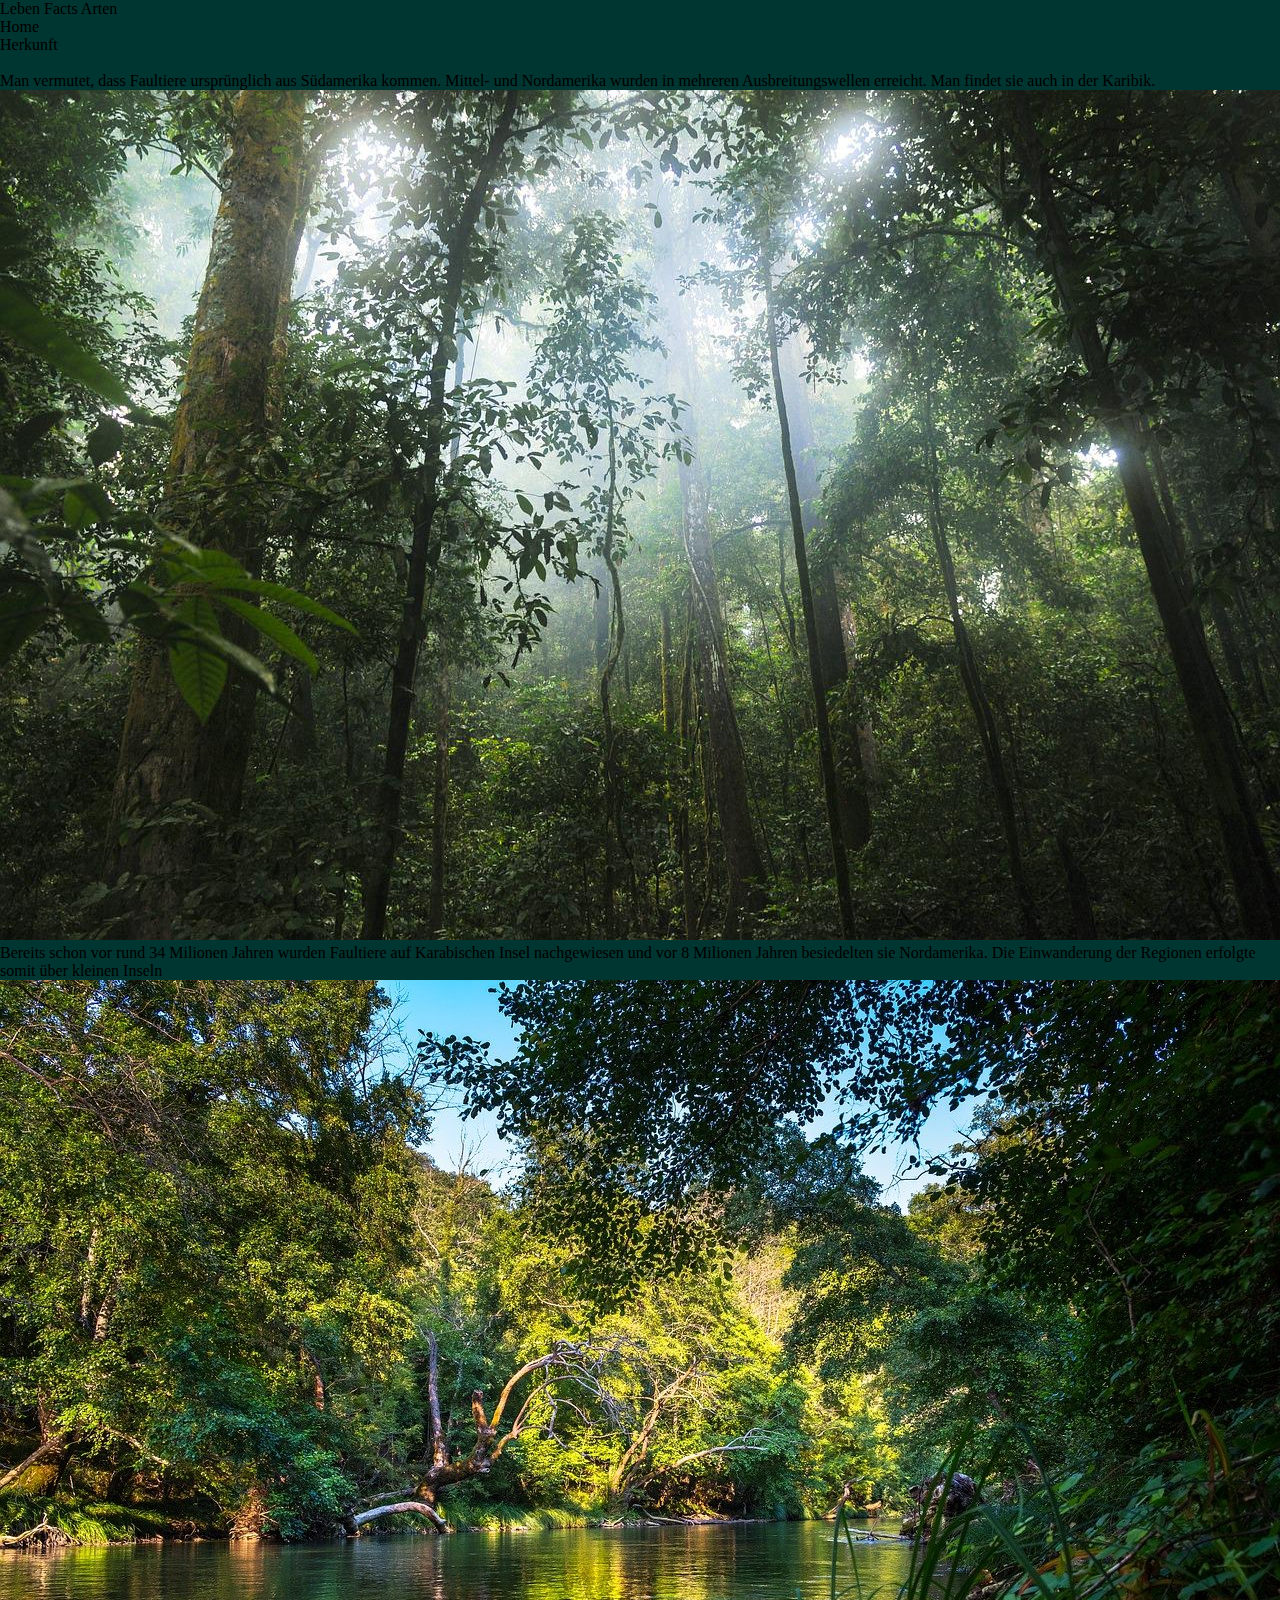
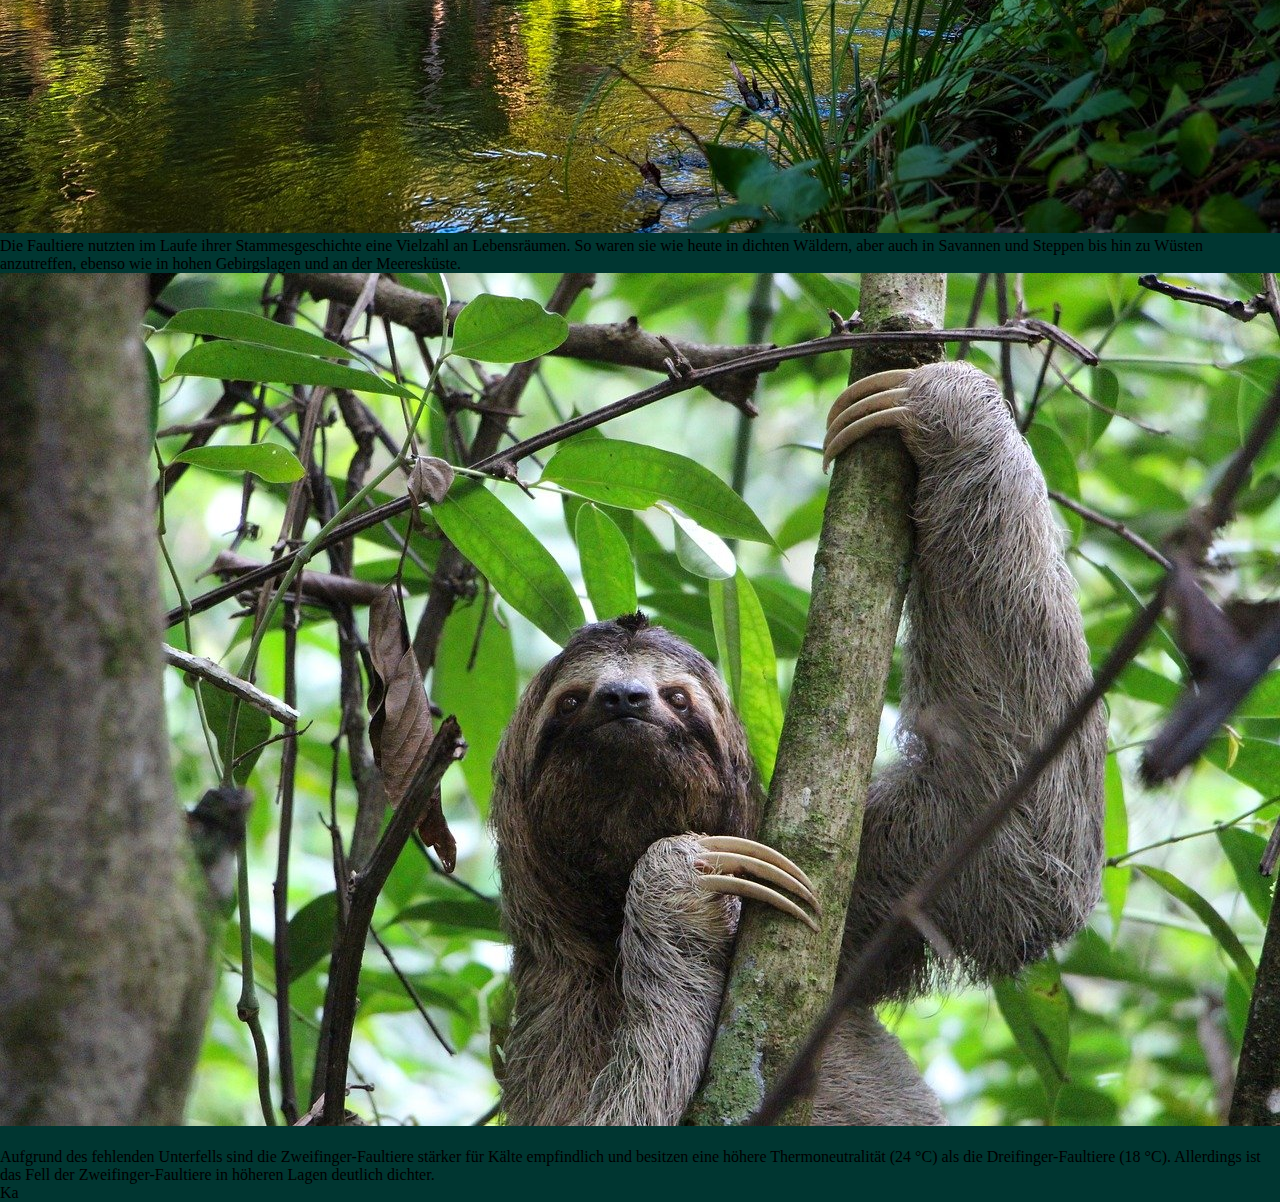
<file: Faultier/Herkunft.html>
<!DOCTYPE html>
<html lang="en">
<head>
    <meta charset="UTF-8">
    <meta http-equiv="X-UA-Compatible" content="IE=edge">
    <meta name="viewport" content="width=device-width, initial-scale=1.0">
    <link rel="stylesheet" href="style.css">
    <title>Herkunft</title>
</head>
<body style="background-color: rgb(0, 54, 49) ;">
    <div class ="container">
        <div class="header-item">
            <div class="header">Leben  Facts  Arten</div>
        <div class="header">Home</div>
    </div>
    </div>
    <div class="text-box-title">
        Herkunft
    </div>
    <div class="text-box">&nbsp</div>
    <div class="container2">
    <div class="text-box">
        Man vermutet, dass Faultiere ursprünglich aus Südamerika kommen. Mittel- und Nordamerika wurden in mehreren Ausbreitungswellen erreicht. Man findet sie auch in der Karibik.
    </div>
    <img src="jungle.jpg" alt="Jungle" class="responsive" margin-top="50px">
    </div>
    <div class="container2">
    <div class="text-box">
        Bereits schon vor rund 34 Milionen Jahren wurden Faultiere auf Karabischen Insel nachgewiesen und vor 8 Milionen Jahren besiedelten sie Nordamerika. Die Einwanderung der Regionen erfolgte somit über kleinen Inseln
    </div>
    <img src="rainforest.jpg" alt="Jungle" class="responsive" margin-top="50px">
    </div>
    <div class="container2">
    <div class="text-box">
        Die Faultiere nutzten im Laufe ihrer Stammesgeschichte eine Vielzahl an Lebensräumen. So waren sie wie heute in dichten Wäldern, aber auch in Savannen und Steppen bis hin zu Wüsten anzutreffen, ebenso wie in hohen Gebirgslagen und an der Meeresküste.
    </div>
    <img src="sloth.jpg" alt="Jungle" class="responsive" margin-top="50px">
    
    <div class="text-box">&nbsp</div>
    <div class="text-box">
        Aufgrund des fehlenden Unterfells sind die Zweifinger-Faultiere stärker für Kälte empfindlich und besitzen eine höhere Thermoneutralität (24 °C) als die Dreifinger-Faultiere (18 °C). Allerdings ist das Fell der Zweifinger-Faultiere in höheren Lagen deutlich dichter.
    </div>
    </div>
    <div class="footer-item">
        <div class="footer">Ka</div>
    </div>

</body>
</html>
</file>
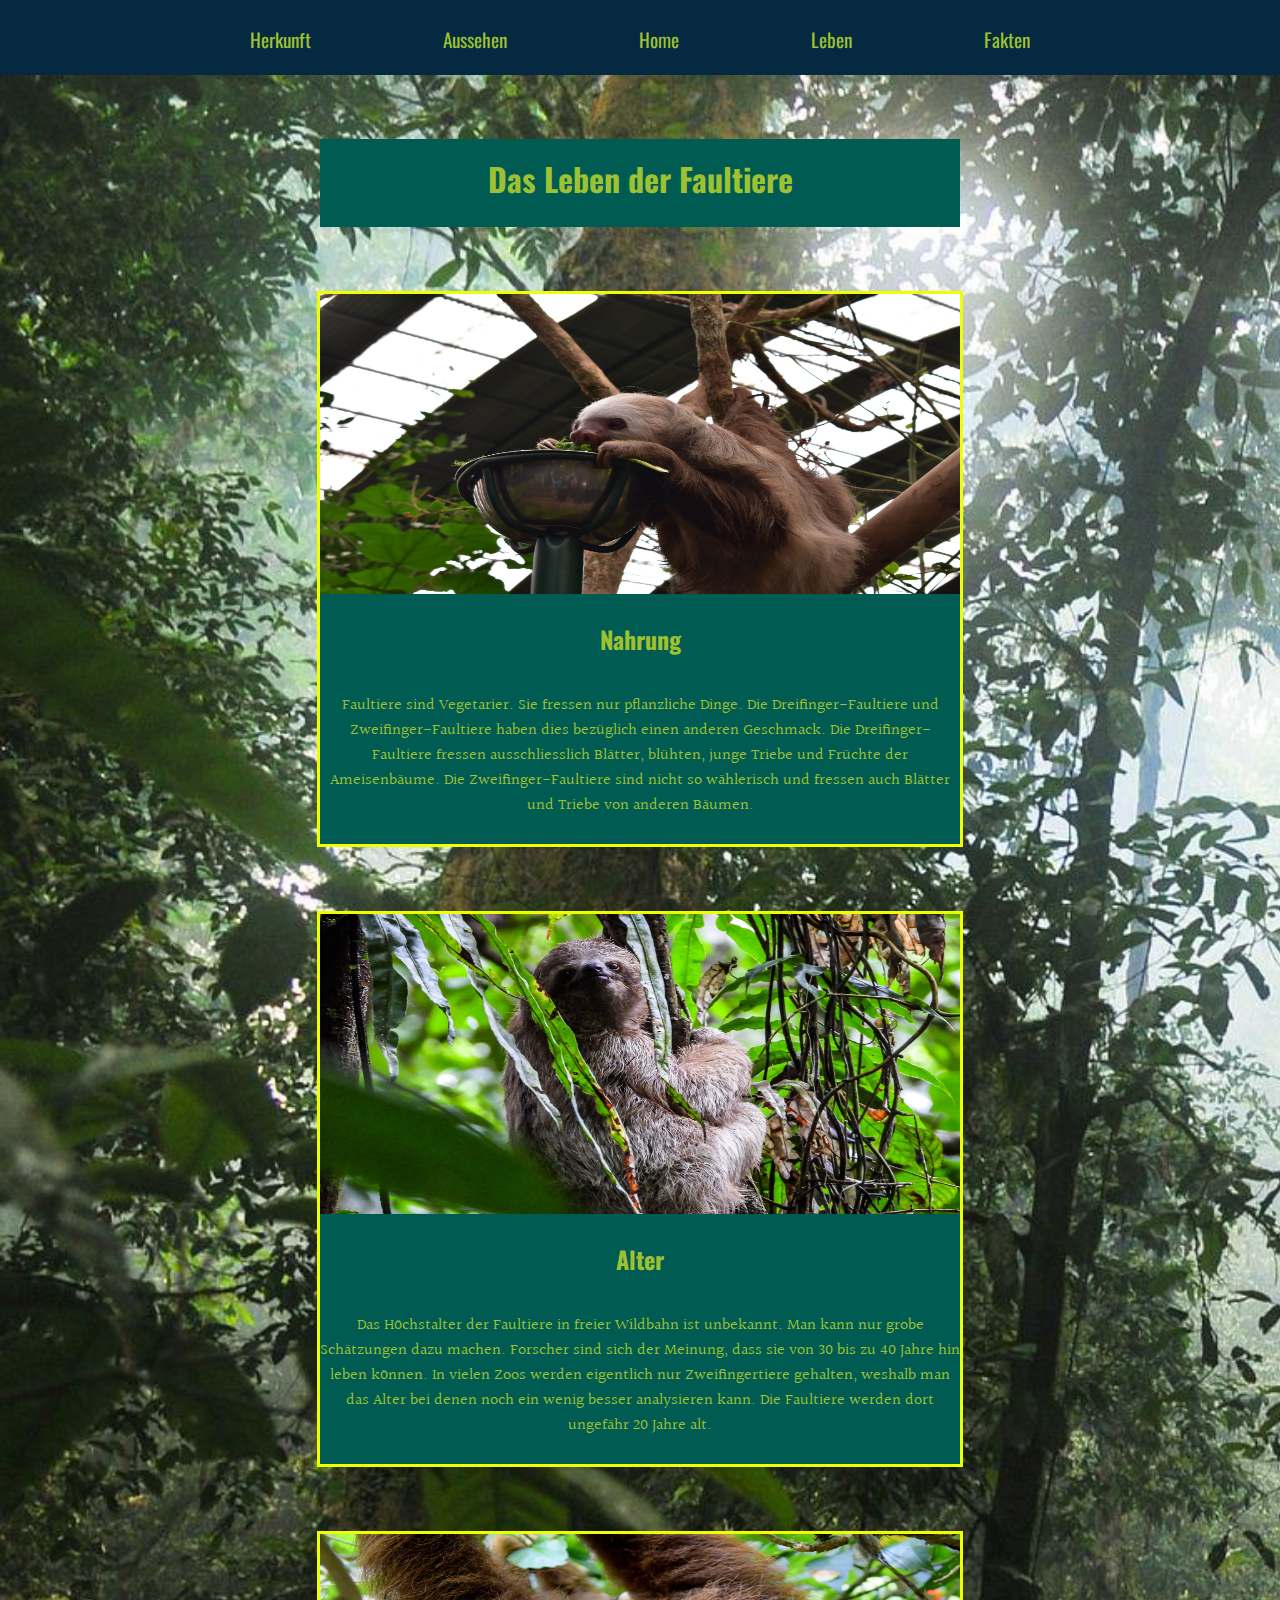
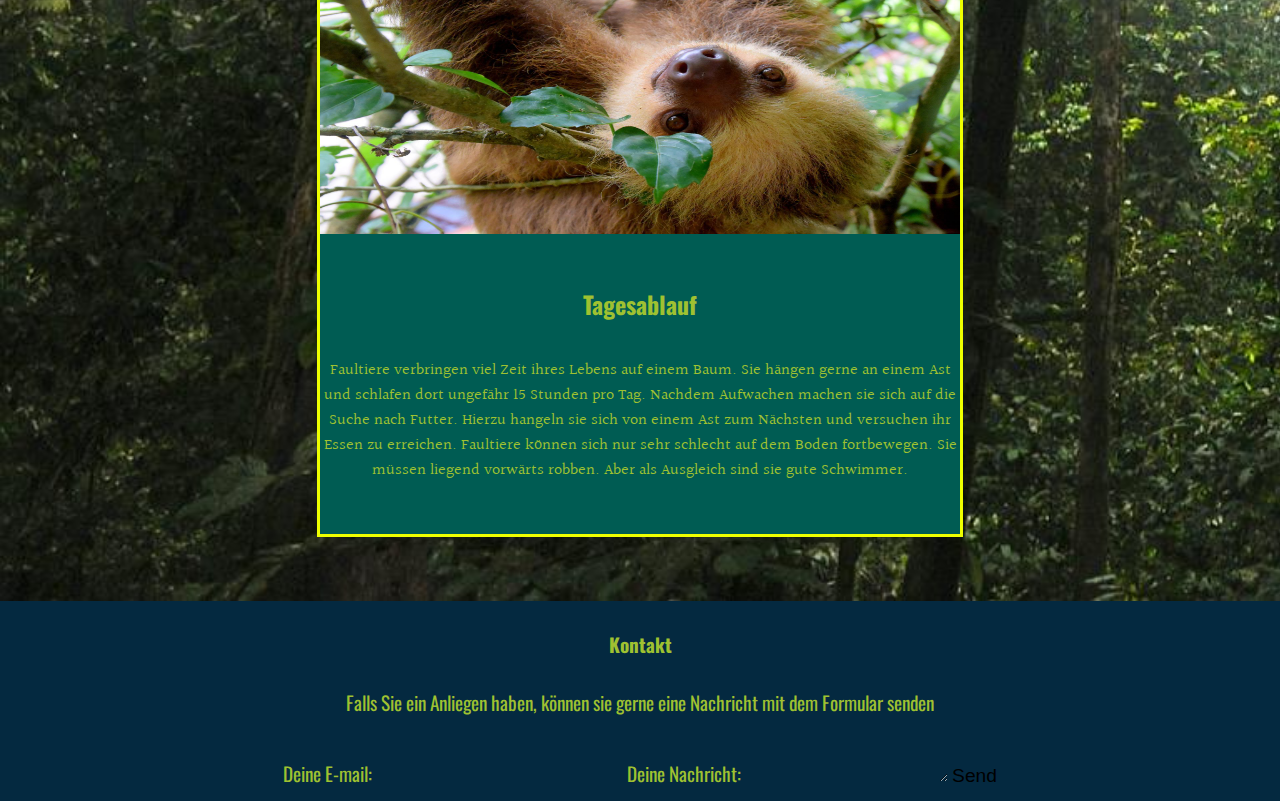
<file: Faultier/leben.html>
<html lang="de">
<head>
    <meta charset="UTF-8">
    <meta http-equiv="X-UA-Compatible" content="IE=edge">
    <meta name="viewport" content="width=device-width, initial-scale=1.0">
    <link rel="stylesheet" href="style.css" >
    <link rel="preconnect" href="https://fonts.googleapis.com">
    <link rel="preconnect" href="https://fonts.gstatic.com" crossorigin>
    <link href="https://fonts.googleapis.com/css2?family=Oswald:wght@700&display=swap" rel="stylesheet"> 
    <link href="https://fonts.googleapis.com/css2?family=Halant&display=swap" rel="stylesheet"> 
    <title>Leben</title>
</head>
<body>

    <nav class="nav">
        <ul>
            <li><a href="herkunft.html">Herkunft</a></li>
            <li><a href="aussehen.html">Aussehen</a></li>
            <li><a href="index.html">Home</a></li>
            <li><a href="leben.html">Leben</a></li>
            <li><a href="fakten.html">Fakten</a></li>
     </ul> 


    </nav>
     <div class="background">
    <div class="lheader">
        <h1>Das Leben der Faultiere<br><br></h1>
    </div>
    <section class="lrow1">  
            <img src="lpic-1.jpg" class="lpic-1">
        <div class="nahrung">
            <h2>Nahrung<br><br></h2>
            <p>Faultiere sind Vegetarier. Sie fressen nur pflanzliche Dinge. Die Dreifinger-Faultiere 
               und Zweifinger-Faultiere haben dies bezüglich einen anderen Geschmack. Die Dreifinger-Faultiere 
               fressen ausschliesslich Blätter, blühten, junge Triebe und Früchte der Ameisenbäume. Die Zweifinger-Faultiere 
               sind nicht so wählerisch und fressen auch Blätter und Triebe von anderen Bäumen.
            </p>
        </div>
        
    </section>
    <section class="lrow2">
        <img src="lpic-2.jpg" class="lpic-1">
        <div class="alter">
            <h2>Alter<br><br></h2>
            <p>Das Höchstalter der Faultiere in freier Wildbahn ist unbekannt. Man kann nur grobe Schätzungen
                dazu machen. Forscher sind sich der Meinung, dass sie von 30 bis zu 40 Jahre hin leben können.
                In vielen Zoos werden eigentlich nur Zweifingertiere gehalten, weshalb man das Alter bei denen
                noch ein wenig besser analysieren kann. Die Faultiere werden dort ungefähr 20 Jahre alt.

            </p>
        </div>
        
    </section>
    <section class="lrow3">
        <img src="lpic-3.jpg" class="lpic-1">
        <div class="tagesablauf">
            <h2>Tagesablauf<br><br></h2>
            <p>Faultiere verbringen viel Zeit ihres Lebens auf einem Baum. Sie hängen gerne an einem Ast
                und schlafen dort ungefähr 15 Stunden pro Tag. Nachdem Aufwachen machen sie sich auf die Suche
                nach Futter. Hierzu hangeln sie sich von einem Ast zum Nächsten und versuchen ihr Essen zu erreichen.
                Faultiere können sich nur sehr schlecht auf dem Boden fortbewegen. Sie müssen liegend vorwärts robben.
                Aber als Ausgleich sind sie gute Schwimmer.

            </p>
        </div>
        
    </section>
</div>
    <section class="lfooter">
        <h2><br>Kontakt</h2>
        <p><br>Falls Sie ein Anliegen haben, können sie gerne eine Nachricht mit dem Formular senden<br><br></p>
        <form
  action="https://formspree.io/f/meqnnvwb"
  method="POST"
>
  <label class="flabel">
    Deine E-mail:
    <input type="email" name="email">
  </label>
  <label class="flabel">
    Deine Nachricht:
    <textarea name="message"></textarea>
  </label>
  <!-- your other form fields go here -->
  <button class="button" type="submit">Send</button>
</form>
</section>
    
</body>
</html>
</file>
<file: Faultier/style.css>
* {
    margin: 0;
    padding: 0;
    border: 0;
    outline: 0;
    font-size: 100%;
    vertical-align: baseline;
    background: transparent;
   
    }

    .nav {
        top: 0;
        display: flex;
        width: 100%;
        justify-content: center;
        background-color: #042940;
        align-items: center;
        text-align: center;
        vertical-align: middle;
      }
      
      .nav ul {
        list-style-type: none;
        text-decoration: none;
        width: 100%;
        height: 80px;
        text-align: center;
        justify-content: center;
        align-items: center;
        vertical-align: middle;
        margin-top: 25px;
      }
      
      .nav ul li {
        display: inline;
        text-align: center;
        justify-content: center;
        align-items: center;
        margin-left: 5%;
        margin-right: 5%;
      }
      
      .nav ul li a {
        justify-content: center;
        align-items: center;
        text-decoration: none;
        text-align: center;
        align-content: center;
        font-size: larger;
        font-family: 'Oswald', sans-serif;
        color: #9FC131;
      }
      
      li a:hover {
        background-color: white;
      }

    .background{
        background-image: url(bg.jpg);
    }
    .lheader{
        display: flex;
        width: 100%;
        height: 100px;
        text-align: center;
        justify-content: center;
        align-items: center;
        font-size: larger;
        color: #9FC131;
       
        font-family: 'Oswald', sans-serif;
        background-color: #005C53;
    }

    .lrow1{
        display: flex;
        flex-direction: column;
        width: 100%;
        height: 550px;
        background-color: #005C53;
       
    }

    .lpic-1{
        width: 100%;
        height: 300px;
        border: 3px solid #EEFF00;
    }

    .nahrung{
        display: flex;
        width: 100%;
        height: 300px;
        text-align: center;
        align-items: center;
        justify-content: center;
        flex-direction: column;
        color: #9FC131;
        
        font-family: 'Halant', serif;;
    }

    .nahrung h2{
        font-family: 'Oswald', sans-serif;
    }
    
    .lrow2{
        display: flex;
        flex-direction: column;
        width: 100%;
        height: 550px;
        background-color: #005C53;

    }

 
    .lpic-2{
        width: 100%;
        height: 300px;
        border: 3px solid #EEFF00;
    }

    .alter{
        display: flex;
        width: 100%;
        height: 300px;
        text-align: center;
        align-items: center;
        justify-content: center;
        flex-direction: column;
        color: #9FC131;
        background-color: #005C53;
        font-family: 'Halant', serif;
    }

    .alter h2{
        font-family: 'Oswald', sans-serif;
    }

    .lrow3{
        display: flex;
        width: 100%;
        height: 600px;
        flex-direction: column;
        background-color: #005C53;

    }

    .lpic-3{
        width: 100%;
        height: 300px;
        border: 3px solid #EEFF00;
    }

    .tagesablauf{
        display: flex;
        width: 100%;
        height: 300px;
        text-align: center;
        align-items: center;
        justify-content: center;
        flex-direction: column;
        color: #9FC131;
        background-color: #005C53;
        font-family: 'Halant', serif;
    }

    .tagesablauf h2{
        font-family: 'Oswald', sans-serif;
    }

    .lfooter{
        height: 200px;
        color: #9FC131;
        background-color: #042940;
        text-align: center;
        font-family: 'Oswald', sans-serif;
        font-size: larger;
    }

    @media only screen and (min-width: 790px){
        .lheader{
            font-size: xx-large;
            width: 50%;
            margin-top: 5%;
            padding-top: 3%;
            height: 50px;
        
        }
        
        .background{
            display: flex;
            flex-direction: column;
            align-items: center;
            text-align: center;
            justify-content: center;
        }
        
        .lpic-1{
            width: 100%;
            height: none;
            border: none;
            
        }
        .lpic-2{
            width: 350px;
            height: none;
            border: none;
            
        }
        .lpic-3{
            width: 100%;
            height: none;
            border: none;
            
        }
        .lrow1{
            align-items: center;
            width: 50%;
            border: 3px solid #EEFF00;
            margin-top: 5%;
        }
        .lrow2{
            align-items: center;
            width: 50%;
            margin-bottom: 5%;
            margin-top: 5%;
            border: 3px solid #EEFF00;
        }
        .lrow3{
            align-items: center;
            width: 50%;
            border: 3px solid #EEFF00;
            margin-bottom: 5%;
        }
        .alter{
            width: 100%;
        }
        .alter h2{
            font-size: x-large;
        }

        .nahrung{
            width: 100%;
        }
        .nahrung h2{
            font-size: x-large;
        }
        .tagesablauf{
            width: 100%;
        }
        .tagesablauf h2{
            font-size: x-large;
        }

        .nav ul{
            height: 50px;
        }
        .background{
            background-repeat: no-repeat;
            background-size:cover;
        }
      
    }
</file>
